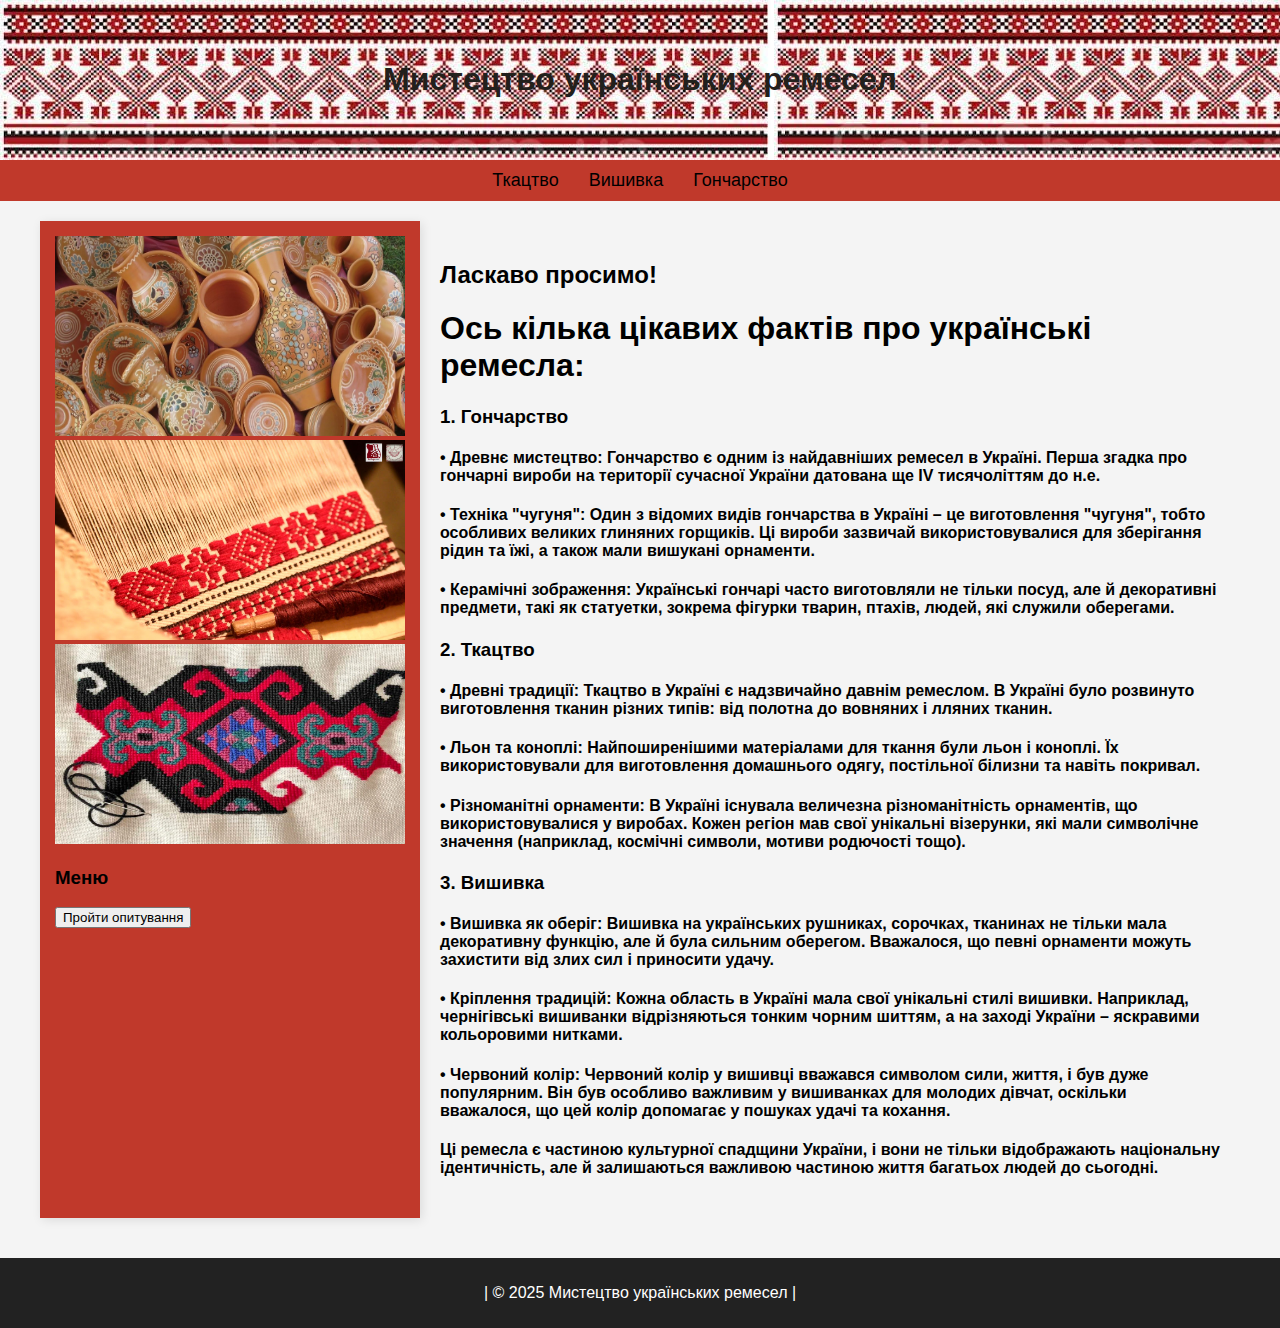
<file: index.html>
<!DOCTYPE html>
<html lang="uk">
<head>
    <meta charset="UTF-8">
    <meta name="viewport" content="width=device-width, initial-scale=1.0">
    <link rel="stylesheet" type="text/css" href="index.css">
    <title>Мистецтво українських ремесел</title>
</head>
<body>
    <header>
        <h1>Мистецтво українських ремесел</h1>
    </header>
    <nav>
        <a href="tkactvo.html">Ткацтво</a>
        <a href="vishivka.html">Вишивка</a>
        <a href="goncharstvo.html">Гончарство</a>
    </nav>
    <div class="container">
        <aside class="sidebar">
            <img src="IMAGE/Головна гончарство.jpg" width="350" height="200">
            <img src="IMAGE/Головна ткацтво.jpg" width="350" height="200">
            <img src="IMAGE/Головна вишивка.webp" width="350" height="200">
            
            <h3>Меню</h3>
            <button id="start-poll">Пройти опитування</button>
        
            <div id="poll-container" style="display: none;">
                <h2 id="question-text"></h2>
                <div id="options-list"></div>
            </div>
        
            <div id="result-container" style="display: none;">
                <h2>Опитування завершено!</h2>
                <p id="score"></p>
                <button id="restart-poll">Пройти ще раз</button>
            </div>
        </aside>
        
        <script src="poll.js"></script>
        <section class="content">
            <h2>Ласкаво просимо!</h2>
            <p><h1>Ось кілька цікавих фактів про українські ремесла:</h1>
                <h3>1. Гончарство</h3>
                <h4>•	Древнє мистецтво: Гончарство є одним із найдавніших ремесел в Україні. Перша згадка про гончарні вироби на території сучасної України датована ще IV тисячоліттям до н.е.</h4>
                <h4>•	Техніка "чугуня": Один з відомих видів гончарства в Україні – це виготовлення "чугуня", тобто особливих великих глиняних горщиків. Ці вироби зазвичай використовувалися для зберігання рідин та їжі, а також мали вишукані орнаменти.</h4>
                <h4>•	Керамічні зображення: Українські гончарі часто виготовляли не тільки посуд, але й декоративні предмети, такі як статуетки, зокрема фігурки тварин, птахів, людей, які служили оберегами.</h4>
                <h3>2. Ткацтво</h3>
                <h4>•	Древні традиції: Ткацтво в Україні є надзвичайно давнім ремеслом. В Україні було розвинуто виготовлення тканин різних типів: від полотна до вовняних і лляних тканин.</h4>
                <h4>•	Льон та коноплі: Найпоширенішими матеріалами для ткання були льон і коноплі. Їх використовували для виготовлення домашнього одягу, постільної білизни та навіть покривал.</h4>
                <h4>•	Різноманітні орнаменти: В Україні існувала величезна різноманітність орнаментів, що використовувалися у виробах. Кожен регіон мав свої унікальні візерунки, які мали символічне значення (наприклад, космічні символи, мотиви родючості тощо).</h4>
                <h3>3. Вишивка</h3>
                <h4>•	Вишивка як оберіг: Вишивка на українських рушниках, сорочках, тканинах не тільки мала декоративну функцію, але й була сильним оберегом. Вважалося, що певні орнаменти можуть захистити від злих сил і приносити удачу.</h4>
                <h4>•	Кріплення традицій: Кожна область в Україні мала свої унікальні стилі вишивки. Наприклад, чернігівські вишиванки відрізняються тонким чорним шиттям, а на заході України – яскравими кольоровими нитками.</h4>
                <h4>•	Червоний колір: Червоний колір у вишивці вважався символом сили, життя, і був дуже популярним. Він був особливо важливим у вишиванках для молодих дівчат, оскільки вважалося, що цей колір допомагає у пошуках удачі та кохання.</h4>
                <h4>Ці ремесла є частиною культурної спадщини України, і вони не тільки відображають національну ідентичність, але й залишаються важливою частиною життя багатьох людей до сьогодні.</h4>
                </p>
        </section>
    </div>
    <footer>
        <p>| © 2025 Мистецтво українських ремесел |</p>
    </footer>
</body>
</html>
</file>
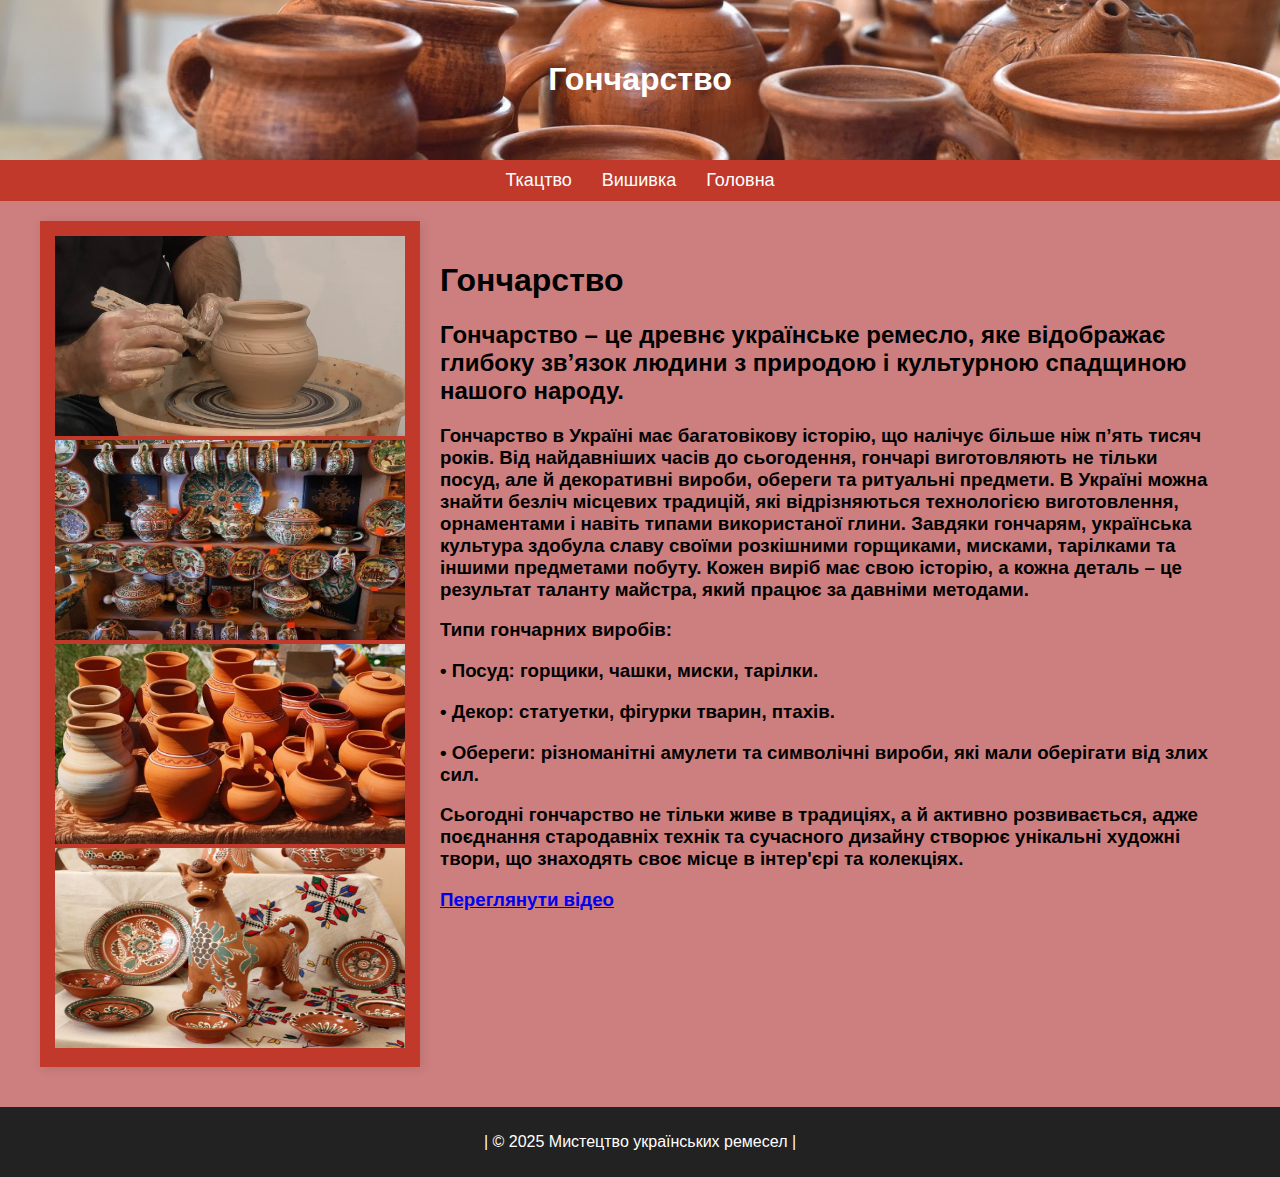
<file: goncharstvo.html>
<!DOCTYPE html>
<html lang="en">
<head>
    <meta charset="UTF-8">
<meta name="viewport" content="width=device-width, initial-scale=1.0">
<link rel="stylesheet" type="text/css" href="index1.css">
    <title>Гончарство</title>
</head>
<body>
    <header>
        <h1>Гончарство</h1>
    </header>
    <nav>
        <a href="tkactvo.html">Ткацтво</a>
        <a href="vishivka.html">Вишивка</a>
        <a href="index.html">Головна</a>
    </nav>
    <div class="container">
        <aside class="sidebar">
            <img src="IMAGE/Гончарство.jpg" width="350" height="200">
            <img src="IMAGE/Гончарство1.jpg" width="350" height="200">
            <img src="IMAGE/Гончарство2.png" width="350" height="200">
            <img src="IMAGE/Гончарство3.jpg" width="350" height="200">
        </aside>
        <section class="content">
            <h1>Гончарство</h1>
            <p><h2>Гончарство – це древнє українське ремесло, яке відображає глибоку зв’язок людини з природою і культурною спадщиною нашого народу.</h2>
                <h3>Гончарство в Україні має багатовікову історію, що налічує більше ніж п’ять тисяч років. Від найдавніших часів до сьогодення, гончарі виготовляють не тільки посуд, але й декоративні вироби, обереги та ритуальні предмети. В Україні можна знайти безліч місцевих традицій, які відрізняються технологією виготовлення, орнаментами і навіть типами використаної глини.
                    Завдяки гончарям, українська культура здобула славу своїми розкішними горщиками, мисками, тарілками та іншими предметами побуту. Кожен виріб має свою історію, а кожна деталь – це результат таланту майстра, який працює за давніми методами.</h3>
                <h3>Типи гончарних виробів:</h3>
                <h3>• Посуд: горщики, чашки, миски, тарілки.</h3>
                <h3>•	Декор: статуетки, фігурки тварин, птахів.</h3>
                <h3>•	Обереги: різноманітні амулети та символічні вироби, які мали оберігати від злих сил.</h3>
                <h3>Сьогодні гончарство не тільки живе в традиціях, а й активно розвивається, адже поєднання стародавніх технік та сучасного дизайну створює унікальні художні твори, що знаходять своє місце в інтер'єрі та колекціях.</h3>
                <h3><a href="https://www.youtube.com/watch?v=2EQzZuYcAiU " target="_blank">Переглянути відео</a></h3>
            </p>
        </section>
    </div>
    <footer>
        <p>| © 2025 Мистецтво українських ремесел |</p>
    </footer>
</body>
</html>
</file>
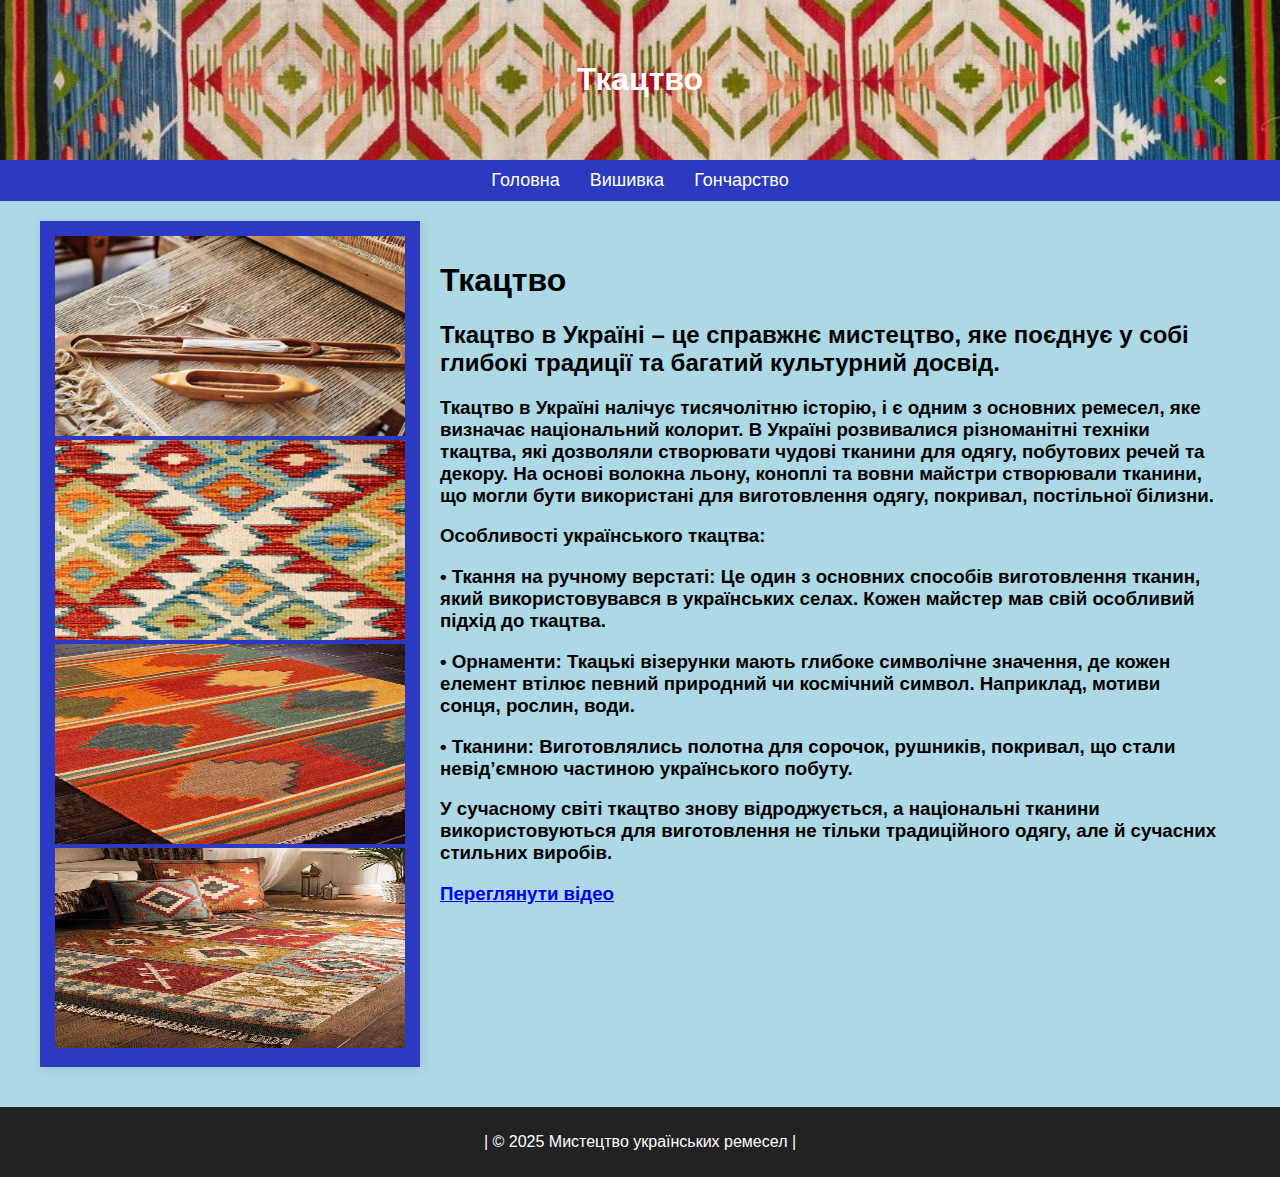
<file: tkactvo.html>
<!DOCTYPE html>
<html lang="en">
<head>
    <meta charset="UTF-8">
    <meta name="viewport" content="width=device-width, initial-scale=1.0">
    <link rel="stylesheet" type="text/css" href="index2.css">
    <title>Ткацтво</title>
</head>
<body>
    <header>
        <h1>Ткацтво</h1>
    </header>
    <nav>
        <a href="index.html">Головна</a>
        <a href="vishivka.html">Вишивка</a>
        <a href="goncharstvo.html">Гончарство</a>
    </nav>
    <div class="container">
        <aside class="sidebar">
            <img src="IMAGE/Ткацтво.jpg" width="350" height="200">
            <img src="IMAGE/Ткацтво2.jpg" width="350" height="200">
            <img src="IMAGE/Ткацтво3.jpg" width="350" height="200">
            <img src="IMAGE/Ткацтво4.jfif" width="350" height="200">
        </aside>
        <section class="content">
            <h1>Ткацтво</h1>
            <p><h2>Ткацтво в Україні – це справжнє мистецтво, яке поєднує у собі глибокі традиції та багатий культурний досвід.</h2>
                <h3>Ткацтво в Україні налічує тисячолітню історію, і є одним з основних ремесел, яке визначає національний колорит. В Україні розвивалися різноманітні техніки ткацтва, які дозволяли створювати чудові тканини для одягу, побутових речей та декору. На основі волокна льону, коноплі та вовни майстри створювали тканини, що могли бути використані для виготовлення одягу, покривал, постільної білизни.</h3>
                <h3>Особливості українського ткацтва:</h3>
                <h3>•	Ткання на ручному верстаті: Це один з основних способів виготовлення тканин, який використовувався в українських селах. Кожен майстер мав свій особливий підхід до ткацтва.</h3>
                <h3>•	Орнаменти: Ткацькі візерунки мають глибоке символічне значення, де кожен елемент втілює певний природний чи космічний символ. Наприклад, мотиви сонця, рослин, води.</h3>
                <h3>•	Тканини: Виготовлялись полотна для сорочок, рушників, покривал, що стали невід’ємною частиною українського побуту.</h3>
                <h3>У сучасному світі ткацтво знову відроджується, а національні тканини використовуються для виготовлення не тільки традиційного одягу, але й сучасних стильних виробів.</h3>
                <h3><a href="https://www.youtube.com/watch?v=NgDf2HxgLiE" target="_blank">Переглянути відео</a></h3>
            </p>
        </section>
    </div>
    <footer>
        <p>| © 2025 Мистецтво українських ремесел |</p>
    </footer>
</body>
</html>
</file>
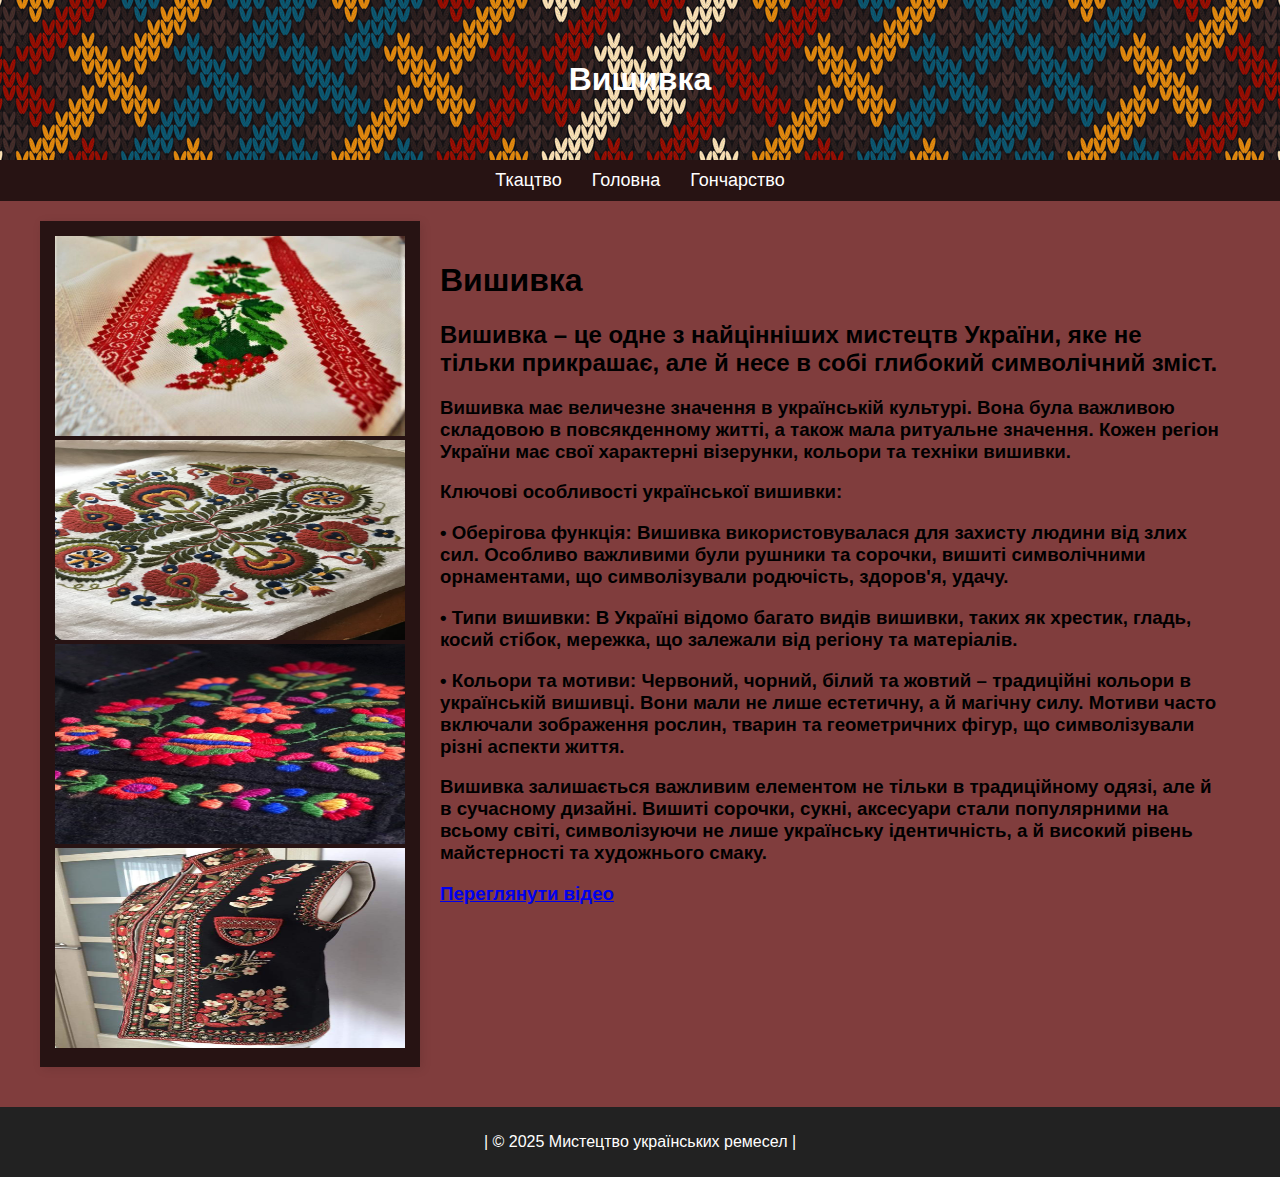
<file: vishivka.html>
<!DOCTYPE html>
<html lang="en">
<head>
    <meta charset="UTF-8">
    <meta name="viewport" content="width=device-width, initial-scale=1.0">
    <link rel="stylesheet" type="text/css" href="index3.css">
    <title>Вишивка</title>
</head>
<body>
    <header>
        <h1>Вишивка</h1>
    </header>
    <nav>
        <a href="tkactvo.html">Ткацтво</a>
        <a href="index.html">Головна</a>
        <a href="goncharstvo.html">Гончарство</a>
    </nav>
    <div class="container">
        <aside class="sidebar">
            <img src="IMAGE/Вишивка1.jpg" width="350" height="200">
            <img src="IMAGE/Вишивка4.jpg" width="350" height="200">
            <img src="IMAGE/Вишивка3.jpg" width="350" height="200">
            <img src="IMAGE/Вишивка2.jpg" width="350" height="200">
        </aside>
        <section class="content">
            <h1>Вишивка</h1>
            <p><h2>Вишивка – це одне з найцінніших мистецтв України, яке не тільки прикрашає, але й несе в собі глибокий символічний зміст.</h2>
                <h3>Вишивка має величезне значення в українській культурі. Вона була важливою складовою в повсякденному житті, а також мала ритуальне значення. Кожен регіон України має свої характерні візерунки, кольори та техніки вишивки.</h3>
                <h3>Ключові особливості української вишивки:</h3>
                <h3>•	Оберігова функція: Вишивка використовувалася для захисту людини від злих сил. Особливо важливими були рушники та сорочки, вишиті символічними орнаментами, що символізували родючість, здоров'я, удачу.</h3>
                <h3>•	Типи вишивки: В Україні відомо багато видів вишивки, таких як хрестик, гладь, косий стібок, мережка, що залежали від регіону та матеріалів.</h3>
                <h3>•	Кольори та мотиви: Червоний, чорний, білий та жовтий – традиційні кольори в українській вишивці. Вони мали не лише естетичну, а й магічну силу. Мотиви часто включали зображення рослин, тварин та геометричних фігур, що символізували різні аспекти життя.</h3>
                <h3>Вишивка залишається важливим елементом не тільки в традиційному одязі, але й в сучасному дизайні. Вишиті сорочки, сукні, аксесуари стали популярними на всьому світі, символізуючи не лише українську ідентичність, а й високий рівень майстерності та художнього смаку.</h3>
                <h3><a href="https://www.youtube.com/watch?v=5YXHLyjnzJ8" target="_blank">Переглянути відео</a></h3>
            </p>
        </section>
    </div>
    <footer>
        <p>| © 2025 Мистецтво українських ремесел |</p>
    </footer>
</body>
</html>
</file>
<file: index.css>
body {
    font-family: Arial, sans-serif;
    margin: 0;
    padding: 0;
    background-color: #f4f4f4;
}
header {
    background-image: url(./IMAGE/Головна.jpg);
    color: rgb(34, 32, 28);
    padding: 40px;
    text-align: center;
}
nav {
    display: flex;
    justify-content: center;
    background: #c0392b;
    padding: 10px;
}
nav a {
    color: rgb(0, 0, 0);
    margin: 0 15px;
    text-decoration: none;
    font-size: 18px;
}
.container {
    display: flex;
    max-width: 1200px;
    margin: auto;
    padding: 20px;
}
.sidebar {
    width: 30%;
    background-color: #c0392b;
    padding: 15px;
    box-shadow: 2px 2px 10px rgba(0,0,0,0.1);
}
.content {
    width: 70%;
    padding: 20px;
}
.banner {
    width: 100%;
    height: 300px;
}
footer {
    background: #222;
    color: white;
    text-align: center;
    padding: 10px;
    margin-top: 20px;
}
</file>
<file: index1.css>
body {
    font-family: Arial, sans-serif;
    margin: 0;
    padding: 0;
    background-color: rgba(168, 32, 32, 0.575);
}
header {
    background-image: url(./IMAGE/DSC_8692.JPG);
    background-size: cover;  
    background-repeat: no-repeat;
    background-position: center;  
    color: rgb(255, 255, 255);
    padding: 40px;
    text-align: center;
}
nav {
    display: flex;
    justify-content: center;
    background: #c0392b;
    padding: 10px;
}
nav a {
    color: white;
    margin: 0 15px;
    text-decoration: none;
    font-size: 18px;
}
.container {
    display: flex;
    max-width: 1200px;
    margin: auto;
    padding: 20px;
}
.sidebar {
    width: 30%;
    background-color:#c0392b;
    padding: 15px;
    box-shadow: 2px 2px 10px rgba(0,0,0,0.1);
}
.content {
    width: 70%;
    padding: 20px;
}
.banner {
    width: 100%;
    height: 300px;
}
footer {
    background: #222;
    color: white;
    text-align: center;
    padding: 10px;
    margin-top: 20px;
}
</file>
<file: index2.css>
body {
    font-family: Arial, sans-serif;
    margin: 0;
    padding: 0;
    background-color: lightblue;
}
header {
    background-image: url(./IMAGE/Ткацтво1.jfif);
    background-size: cover;  
    background-repeat: no-repeat;
    background-position: center;  
    color: rgb(255, 255, 255);
    padding: 40px;
    text-align: center;
}
nav {
    display: flex;
    justify-content: center;
    background: #2b3ac0;
    padding: 10px;
}
nav a {
    color: white;
    margin: 0 15px;
    text-decoration: none;
    font-size: 18px;
}
.container {
    display: flex;
    max-width: 1200px;
    margin: auto;
    padding: 20px;
}
.sidebar {
    width: 30%;
    background-color:#2b3ac0;
    padding: 15px;
    box-shadow: 2px 2px 10px rgba(0,0,0,0.1);
}
.content {
    width: 70%;
    padding: 20px;
}
.banner {
    width: 100%;
    height: 300px;
}
footer {
    background: #222;
    color: white;
    text-align: center;
    padding: 10px;
    margin-top: 20px;
}
</file>
<file: index3.css>
body {
    font-family: Arial, sans-serif;
    margin: 0;
    padding: 0;
    background-color: rgb(128, 61, 61);
}
header {
    background-image: url(./IMAGE/Вишивка.jpg);  
    background-position: center;  
    color: rgb(255, 255, 255);
    padding: 40px;
    text-align: center;
}
nav {
    display: flex;
    justify-content: center;
    background: #271313;
    padding: 10px;
}
nav a {
    color: white;
    margin: 0 15px;
    text-decoration: none;
    font-size: 18px;
}
.container {
    display: flex;
    max-width: 1200px;
    margin: auto;
    padding: 20px;
}
.sidebar {
    width: 30%;
    background-color: #271313;
    padding: 15px;
    box-shadow: 2px 2px 10px rgba(0,0,0,0.1);
}
.content {
    width: 70%;
    padding: 20px;
}
.banner {
    width: 100%;
    height: 300px;
}
footer {
    background: #222;
    color: white;
    text-align: center;
    padding: 10px;
    margin-top: 20px;
}
</file>
